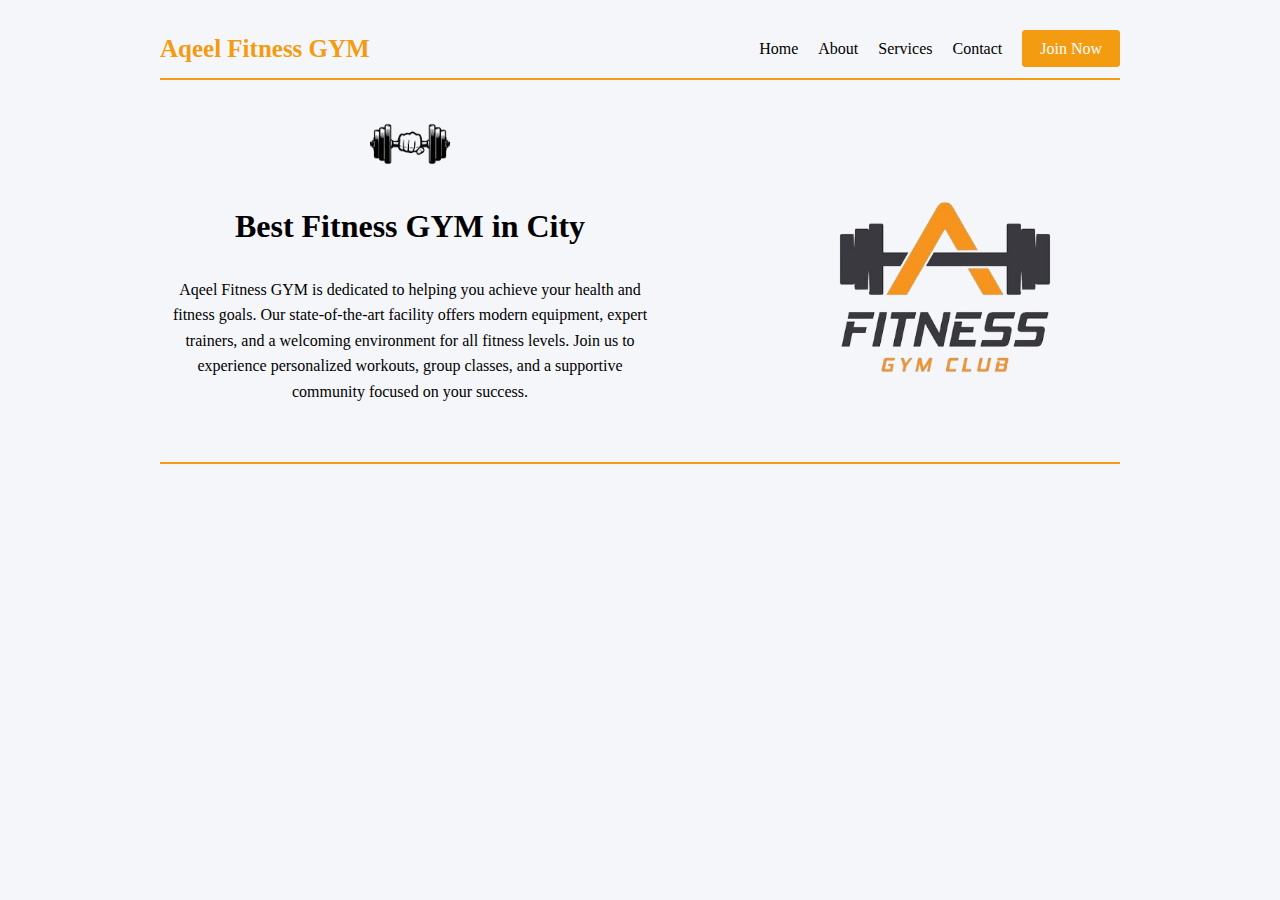
<file: WebPagesPractice/index.html>
<!DOCTYPE html>
<html lang="en">
<head>
    <link rel="stylesheet" href="style.css">
    <meta charset="UTF-8">
    <meta name="viewport" content="width=device-width, initial-scale=1.0">
    <title>TemplateWebsite</title>
</head>
<body>
    <div class="container">
        <header class="header">
            <nav class="elements">
                <div class="nav_title">
                    <h2 class="title">Aqeel Fitness GYM</h2>
                </div>

                <ul class="nav_list">
                    <li class="nav_item"><a href="#">Home</a></li>
                    <li class="nav_item"><a href="#">About</a></li>
                    <li class="nav_item"><a href="#">Services</a></li>
                    <li class="nav_item"><a href="#">Contact</a></li>
                    <li class="nav_item"><a href="#">Join Now</a></li>
                </ul>
            
            </nav>
        </header>

        <div class="section1">
            <div class="sec1Container1">
                <div class="image2">
                    <img src="images/image2.png" alt="image2">
                </div>
                <div class="sec1Title">
                    <h1 class="sectitle">Best Fitness GYM in City</h1>
                    <div class="content">
                    <p class="description">
                        Aqeel Fitness GYM is dedicated to helping you achieve your health and fitness goals. Our state-of-the-art facility offers modern equipment, expert trainers, and a welcoming environment for all fitness levels. Join us to experience personalized workouts, group classes, and a supportive community focused on your success.
                    </p>
                    </div>
                </div>
            </div>

            <div class="sec1Container2">
                <div class="image1">
                    <img src="images/image1.png" alt="image1">
            </div>
            </div>
        </div>
       
    </div>
</body>
</html>
</file>
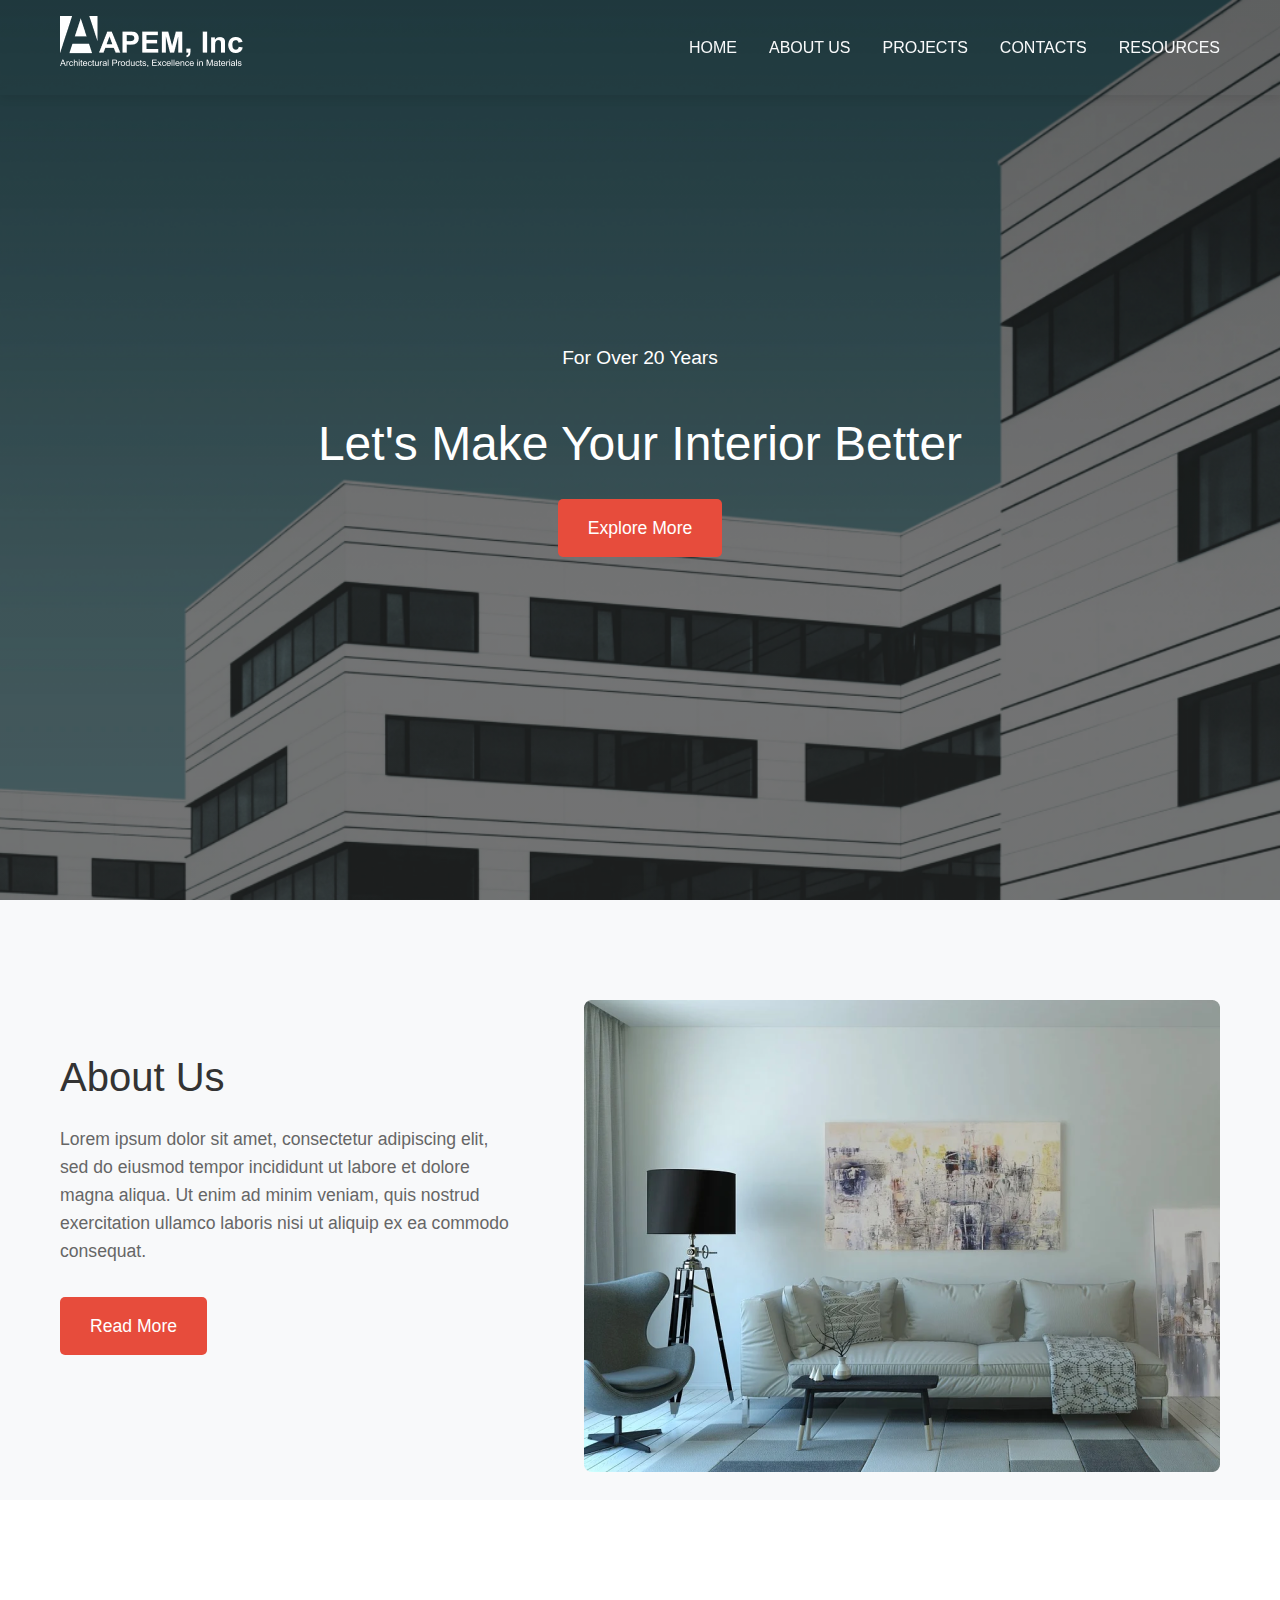
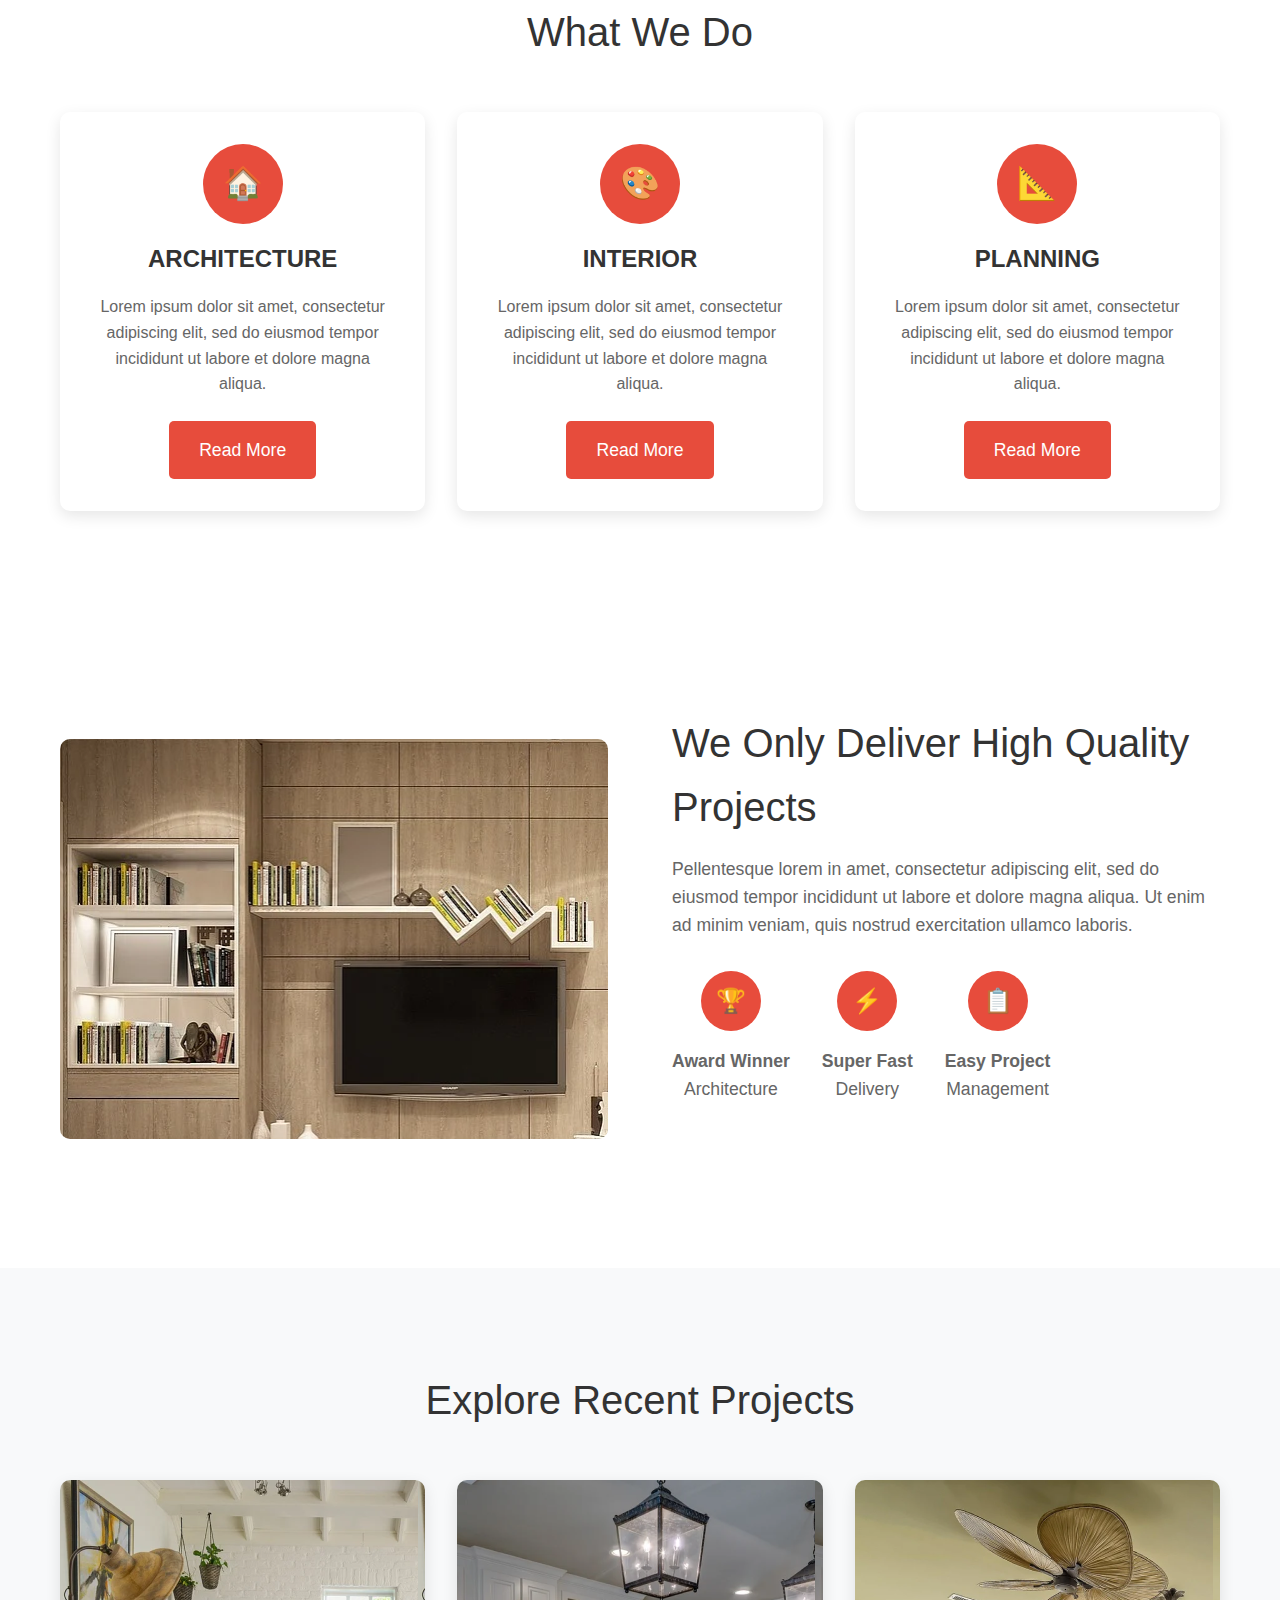
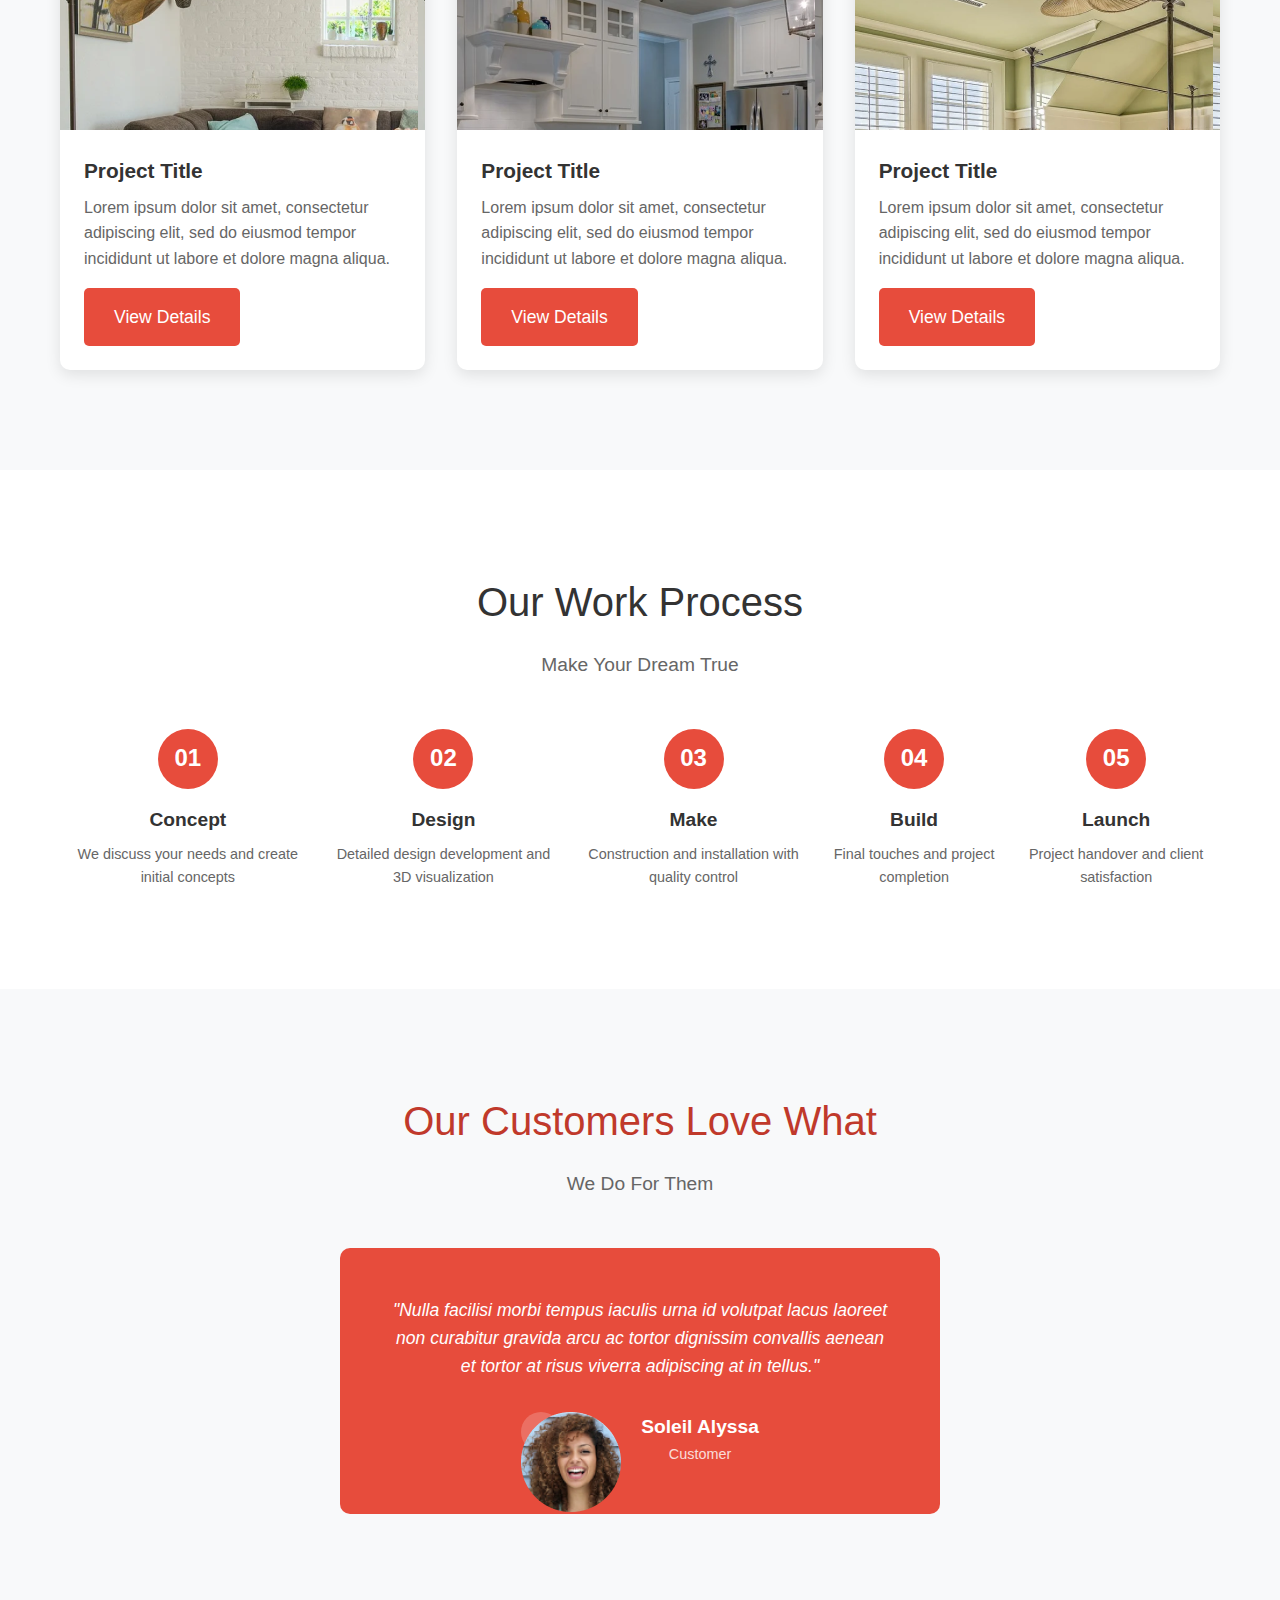
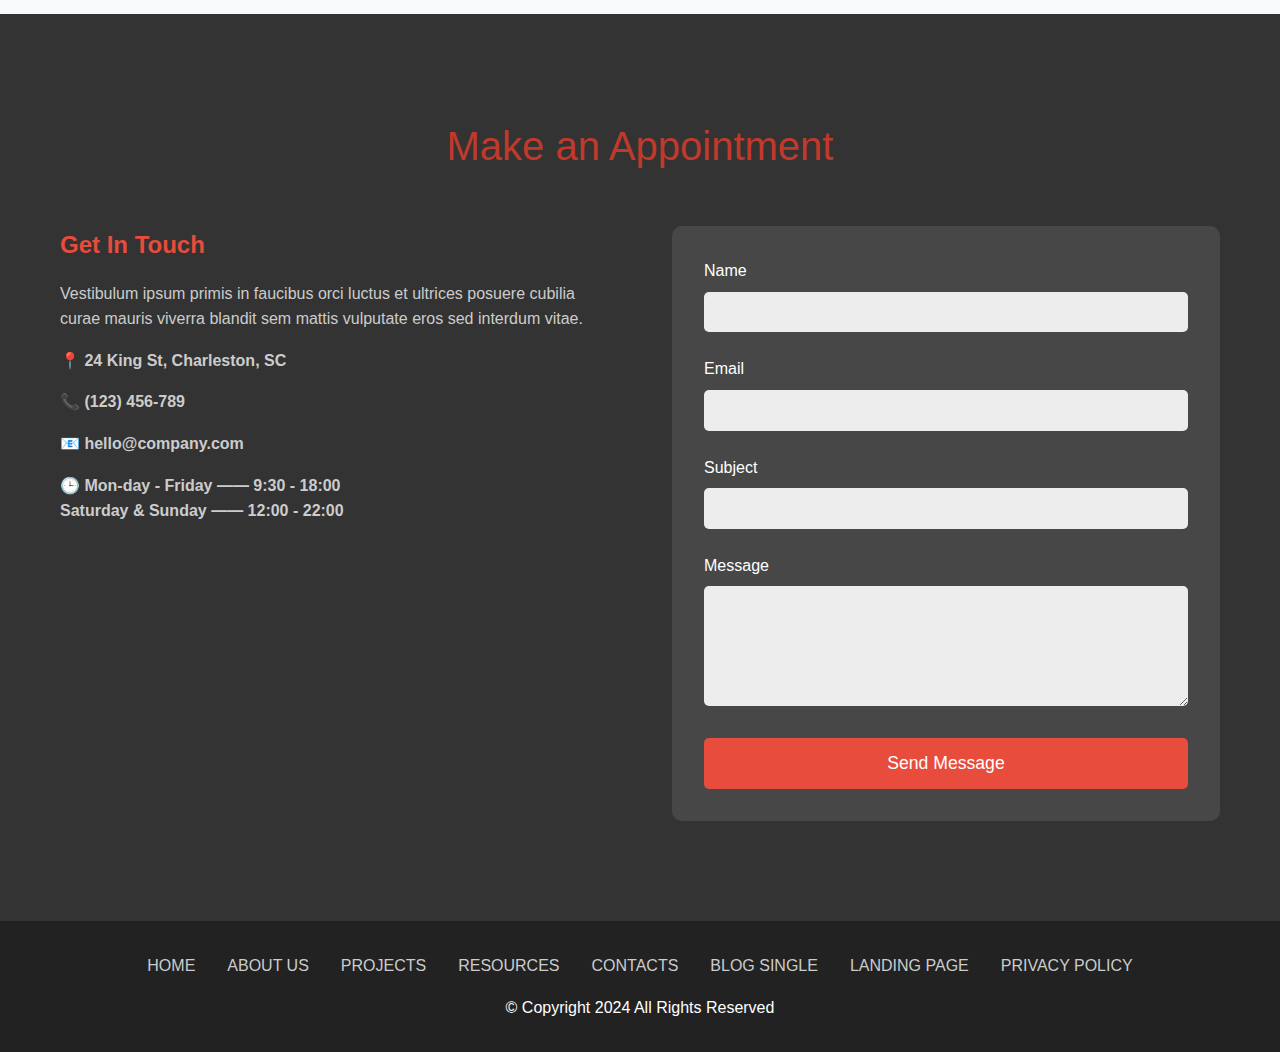
<file: Website-01/index.html>
<!DOCTYPE html>
<html lang="en">
<head>
    <meta charset="UTF-8">
    <meta name="viewport" content="width=device-width, initial-scale=1.0">
    <title>APEM - Interior Design</title>
    <link rel="stylesheet" href="style.css">
</head>
<body>


  

      <header>
        <nav class="container">
            <div class="logo"><img src="Images/Logo_White.png" alt=""></div>
            <ul class="nav-links">
                <li><a href="#home">HOME</a></li>
                <li><a href="#about">ABOUT US</a></li>
                <li><a href="#projects">PROJECTS</a></li>
                <li><a href="#contact">CONTACTS</a></li>
                <li><a href="#resources">RESOURCES</a></li>
            </ul>
            <div class="menu-toggle" onclick="toggleMenu()">
                <span></span>
                <span></span>
                <span></span>
            </div>
        </nav>
    </header>


    <section class="hero" id="home">
        <div class="container">
            <div class="hero-content">
                <p>For Over 20 Years</p>
                <h1>Let's Make Your Interior Better</h1>
                <a href="#contact" class="cta-button">Explore More</a>
            </div>
        </div>
    </section>
   


  
 
    

   <!-- about -->
    <section class="about" id="about">
        <div class="container">
            <div class="about-grid">
                <div class="about-content">
                    <h2>About Us</h2>
                    <p>Lorem ipsum dolor sit amet, consectetur adipiscing elit, sed do eiusmod tempor incididunt ut labore et dolore magna aliqua. Ut enim ad minim veniam, quis nostrud exercitation ullamco laboris nisi ut aliquip ex ea commodo consequat.</p>
                    <a href="#" class="cta-button">Read More</a>
                </div>
                <div class="about-image"><img src="Images/Bitmap.png" alt=""></div>
            </div>
        </div>
    </section>

<!-- services -->
    <section class="services">
        <div class="container">
            <h2>What We Do</h2>
            <div class="services-grid">
                <div class="service-card">
                    <div class="service-icon">🏠</div>
                    <h3>ARCHITECTURE</h3>
                    <p>Lorem ipsum dolor sit amet, consectetur adipiscing elit, sed do eiusmod tempor incididunt ut labore et dolore magna aliqua.</p>
                    <a href="#" class="cta-button">Read More</a>
                </div>
                <div class="service-card">
                    <div class="service-icon">🎨</div>
                    <h3>INTERIOR</h3>
                    <p>Lorem ipsum dolor sit amet, consectetur adipiscing elit, sed do eiusmod tempor incididunt ut labore et dolore magna aliqua.</p>
                    <a href="#" class="cta-button">Read More</a>
                </div>
                <div class="service-card">
                    <div class="service-icon">📐</div>
                    <h3>PLANNING</h3>
                    <p>Lorem ipsum dolor sit amet, consectetur adipiscing elit, sed do eiusmod tempor incididunt ut labore et dolore magna aliqua.</p>
                    <a href="#" class="cta-button">Read More</a>
                </div>
            </div>
        </div>
    </section>

    <!-- about 2 -->
    <section class="about" style="background: white;">
        <div class="container">
            <div class="about-grid">
                <div class="about-image" style="background: url(Images/Bitmap-5.png)"></div>
                <div class="about-content">
                    <h2>We Only Deliver High Quality Projects</h2>
                    <p>Pellentesque lorem in amet, consectetur adipiscing elit, sed do eiusmod tempor incididunt ut labore et dolore magna aliqua. Ut enim ad minim veniam, quis nostrud exercitation ullamco laboris.</p>
                    <div style="display: flex; gap: 2rem; margin: 2rem 0;">
                        <div style="text-align: center;">
                            <div class="service-icon" style="width: 60px; height: 60px; font-size: 1.5rem;">🏆</div>
                            <p><strong>Award Winner</strong><br>Architecture</p>
                        </div>
                        <div style="text-align: center;">
                            <div class="service-icon" style="width: 60px; height: 60px; font-size: 1.5rem;">⚡</div>
                            <p><strong>Super Fast</strong><br>Delivery</p>
                        </div>
                        <div style="text-align: center;">
                            <div class="service-icon" style="width: 60px; height: 60px; font-size: 1.5rem;">📋</div>
                            <p><strong>Easy Project</strong><br>Management</p>
                        </div>
                    </div>
                </div>
            </div>
        </div>
    </section>

    <!-- Projects  -->
    <section class="projects" id="projects">
        <div class="container">
            <h2>Explore Recent Projects</h2>
            <div class="projects-grid">
                <div class="project-card">
                    <div class="project-image" style="background:url(Images/Bitmap-1.png)"></div>
                    <div class="project-content">
                        <h3>Project Title</h3>
                        <p>Lorem ipsum dolor sit amet, consectetur adipiscing elit, sed do eiusmod tempor incididunt ut labore et dolore magna aliqua.</p>
                        <a href="#" class="cta-button">View Details</a>
                    </div>
                </div>
                <div class="project-card">
                    <div class="project-image" style="background: url(Images/Bitmap-2.png);"></div>
                    <div class="project-content">
                        <h3>Project Title</h3>
                        <p>Lorem ipsum dolor sit amet, consectetur adipiscing elit, sed do eiusmod tempor incididunt ut labore et dolore magna aliqua.</p>
                        <a href="#" class="cta-button">View Details</a>
                    </div>
                </div>
                <div class="project-card">
                    <div class="project-image" style="background: url(Images/Bitmap-3.png);"></div>
                    <div class="project-content">
                        <h3>Project Title</h3>
                        <p>Lorem ipsum dolor sit amet, consectetur adipiscing elit, sed do eiusmod tempor incididunt ut labore et dolore magna aliqua.</p>
                        <a href="#" class="cta-button">View Details</a>
                    </div>
                </div>
            </div>
        </div>
    </section>

    <!-- Processes -->
    <section class="process">
        <div class="container">
            <h2>Our Work Process</h2>
            <p class="process-subtitle">Make Your Dream True</p>
            <div class="process-steps">
                <div class="process-step">
                    <div class="step-number">01</div>
                    <h3>Concept</h3>
                    <p>We discuss your needs and create initial concepts</p>
                </div>
                <div class="process-step">
                    <div class="step-number">02</div>
                    <h3>Design</h3>
                    <p>Detailed design development and 3D visualization</p>
                </div>
                <div class="process-step">
                    <div class="step-number">03</div>
                    <h3>Make</h3>
                    <p>Construction and installation with quality control</p>
                </div>
                <div class="process-step">
                    <div class="step-number">04</div>
                    <h3>Build</h3>
                    <p>Final touches and project completion</p>
                </div>
                <div class="process-step">
                    <div class="step-number">05</div>
                    <h3>Launch</h3>
                    <p>Project handover and client satisfaction</p>
                </div>
            </div>
        </div>
    </section>

    <!-- reviews -->
    <section class="testimonials">
        <div class="container">
            <h2>Our Customers Love What</h2>
            <p class="testimonials-subtitle">We Do For Them</p>
            <div class="testimonial-card">
                <div class="testimonial-content">
                    "Nulla facilisi morbi tempus iaculis urna id volutpat lacus laoreet non curabitur gravida arcu ac tortor dignissim convallis aenean et tortor at risus viverra adipiscing at in tellus."
                </div>
                <div class="testimonial-author">
                    <div class="author-avatar">
                        <img src="Images/Bitmap-8.png" alt="" >
                    </div>
                    <div class="author-info">
                        <h4>Soleil Alyssa</h4>
                        <p>Customer</p>
                    </div>
                </div>
            </div>
        </div>
    </section>

    <!-- Contact  -->
    <section class="contact" id="contact">
        <div class="container">
            <h2>Make an Appointment</h2>
            <div class="contact-grid">
                <div class="contact-info">
                    <h3>Get In Touch</h3>
                    <p>Vestibulum ipsum primis in faucibus orci luctus et ultrices posuere cubilia curae mauris viverra blandit sem mattis vulputate eros sed interdum vitae.</p>
                    <p><strong>📍 24 King St, Charleston, SC</strong></p>
                    <p><strong>📞 (123) 456-789</strong></p>
                    <p><strong>📧 hello@company.com</strong></p>
                    <p><strong>🕒 Mon-day - Friday —— 9:30 - 18:00<br>Saturday & Sunday —— 12:00 - 22:00</strong></p>
                </div>
                <div class="contact-form">
                    <form>
                        <div class="form-group">
                            <label>Name</label>
                            <input type="text" required>
                        </div>
                        <div class="form-group">
                            <label>Email</label>
                            <input type="email" required>
                        </div>
                        <div class="form-group">
                            <label>Subject</label>
                            <input type="text" required>
                        </div>
                        <div class="form-group">
                            <label>Message</label>
                            <textarea required></textarea>
                        </div>
                        <button type="submit" class="cta-button" style="width: 100%;">Send Message</button>
                    </form>
                </div>
            </div>
        </div>
    </section>

    <!-- footer -->
    <footer>
        <div class="container">
            <div class="footer-links">
                <a href="#home">HOME</a>
                <a href="#about">ABOUT US</a>
                <a href="#projects">PROJECTS</a>
                <a href="#resources">RESOURCES</a>
                <a href="#contact">CONTACTS</a>
                <a href="#">BLOG SINGLE</a>
                <a href="#">LANDING PAGE</a>
                <a href="#">PRIVACY POLICY</a>
            </div>
            <p>&copy; Copyright 2024 All Rights Reserved</p>
        </div>
    </footer>

</body>
</html>
</file>
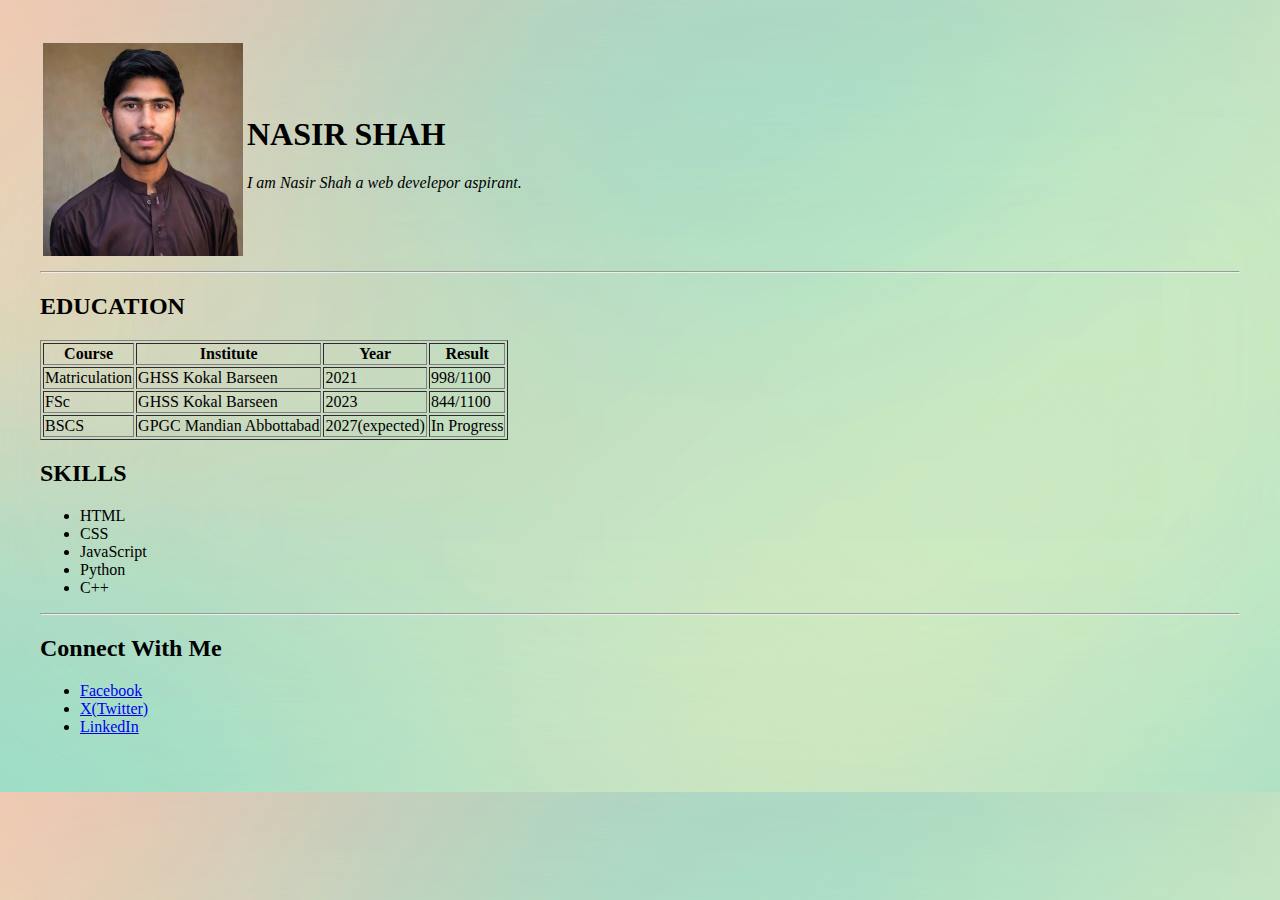
<file: resume.html>
<!DOCTYPE html>
<html lang="en">
<head>
    <meta charset="UTF-8">
    <meta name="viewport" content="width=device-width, initial-scale=1.0">
    <title>Document</title>
</head>
<style>
    body{
        background-image: url('images/background.jpg');
        background-size: cover;
        margin: 20px;
        padding: 20px;
    }
</style>
<body>
    
    <table>
        <tr>
            <td><img width = 200 src="images/nasirshah.png" alt="Nasir Shah"></td>
            <td> <h1>NASIR SHAH</h1>
    <p><i>  I am Nasir Shah a web develepor aspirant.</i></p>
    </td>
    </tr>
    


    </table>
    <hr>
    <!-- Resume section ends -->
    

    <h2>EDUCATION</h2>
    <table border="">
        <tr>
            <th>Course</th>
            <th>Institute</th>
            <th>Year</th>
            <th>Result</th>
        </tr>
        <tr>
            <td>Matriculation</td>
            <td>GHSS Kokal Barseen</td>
            <td>2021</td>
            <td>998/1100</td>
        </tr>
        <tr>
            <td>FSc</td>
            <td>GHSS Kokal Barseen</td>
            <td>2023</td>
            <td>844/1100</td>
        </tr>
        <tr>
            <td>BSCS</td>
            <td>GPGC Mandian Abbottabad</td>
            <td>2027(expected)</td>
            <td>In Progress</td>
        </tr>
    </table>

    <!-- section ends -->

    <h2>SKILLS</h2>
    <ul>
        <li>HTML</li>
        <li>CSS</li>
        <li>JavaScript</li>
        <li>Python</li>
        <li>C++</li>
    </ul>
    <hr>

    <!-- section ends -->

    <div class="connect-section">
    <h2>Connect With Me</h2>

    <ul>
        <li><a href="https://www.facebook.com/SyedNasirAliShah" target="_blank">Facebook</a></li>
        <li><a href="https://www.x.com/nasirrshah" target="_blank">X(Twitter)</a></li>
        <li><a href="https://www.linkedin.com/in/syednasiralishah" target="_blank">LinkedIn</a></li>
</div>
</body>
</html>
</file>
<file: WebPagesPractice/style.css>
/* structure layout */

*{
    margin: 0;
    padding: 0;
    box-sizing: border-box;
}

body{
    font-family: 'Times New Roman', Times, serif;
    background: #f5f6fa;
}

.container{
    max-width: 1000px;
    margin: 0 auto;
    padding: 20px;
}

.section1 {
    display: flex;
    flex-direction: row;
    gap: 110px;
    border-bottom: 2px solid #f39c12;
}

.section2{
    padding-bottom: 40px;
    border-bottom: 2px solid orange;
}

.section3{
    padding-bottom: 40px;
    border-bottom: 2px solid orange;
}


/* headers layouts */

.elements{
    display: flex;
    justify-content: space-between;
    align-items: center;
    /* background: #fff;  */
    padding: 15px 0;
    margin: 0 auto;

    border-bottom: 2px solid #f39c12; 
}
.title {
  font-size: 25px;
  font-weight: bold;
  color: #f39c12;
}


nav ul{
    display: flex;
    list-style: none;
    gap: 20px;
}

nav ul li a{
    text-decoration: none;
    color: black;
}
nav ul li a:hover{
    color: #f39c12;
}

nav ul li:last-child a {
    background: #f39c12;
    color: #fff;
    border: 2px solid #f39c12;
    padding: 8px 16px;
    border-radius: 4px;
    transition: background 0.3s, color 0.3s;
}
nav ul li:last-child a:hover {
  background: #fff;
  color: #f39c12;
}


/* Section 1 */


.image2 img{
    width: 80px;
    height: auto;
    display: block;
    margin-top: 2rem;

}

.sectitle{
    margin-top: 2rem;
}

.description{
    margin: 2rem 0;
    line-height: 1.6;
    text-align: center;
}


.image1 img{
    width: 350px;
    height: auto;
    display: block;
    margin-top: 2rem;

}

.sec1Container1 {
    display: flex;
    flex-direction: column;
    align-items: center; 
    justify-content: center; 
    text-align: center; 
    height: 100%; 
}

.sec1Container2{
    display: flex;
    flex-direction: column;
    align-items: center; 
    justify-content: center; 
    text-align: center; 
    height: 100%;
}



/* section2 */

.section2 .title{
    text-align: center;
    margin-top: 2rem;
    color: black;
}

.pricing-row{
    display: flex;
    gap: 5rem;
    justify-content: center;

}

.plan{
    border: 1px solid #f39c12;
    border-radius: 8px;
    /* padding: 1.5rem; */
    width: 180px;
    box-shadow: 0 2px 8px rgba(243, 156, 18, 0.08);
    text-align: center;
    padding-bottom: 0.5rem;
}

.plan h2 {
    margin-bottom: 1rem;
    font-size: 1.3rem;
    font-weight: bold;
}
.plan1 h2{
    border-bottom: 1px solid #f39c12;
    padding-bottom: 0.5rem;
    padding-top: 0.5rem;
}

.pricing-row .plan:last-child .plan1 h2{
    background-color: orange;
    border-top-left-radius: 8px;
    border-top-right-radius: 8px;
}

.plan p {
    /* color: #6a626e; */
    font-size: 1rem;
    line-height: 1.3;
    margin: 0 0.5rem;
}
button{
    margin-top: 1rem;
}
.pricing-row .plan:first-child .plan-btn {
    background: #fff;
    color: black;
    border: 2px solid #f39c12;
    font-weight: bold;
    cursor: pointer;
    background-color: lightgray;
    transition: background 0.3s, color 0.3s;
}

.plan-btn {
    background: #f39c12;
    color: #fff;
    border: 2px solid #f39c12;
    padding: 6px 16px;
    border-radius: 8px;
    font-weight: bold;
    cursor: pointer;
    transition: background 0.3s, color 0.3s;
    margin-top: 1rem;
    width: 150px;
    text-align: center;
}

.plan-btn:hover {
    background: #fff;
    color: #f39c12;
}


/* section3 */

.content h1{
    text-align: center;
    margin-top: 2rem;
    color: black;
}

.table{
    width: 80%;
    border-collapse: collapse;
    margin-top: 2rem;
    margin: auto;
}
.tableContent{
    margin-top:35px;
}

.table th, .table td{
    padding: 5px 20px;
    text-align: center;
}

.table td:first-child{
    padding: 0;
    font-weight: bold;
    text-align: left;
}

.table td:last-child{
    padding-left: 10%; 
    padding-right: 0px;
    text-align: center;
}
.table th:last-child{
    padding: 0;
    text-align: right;
}
.table tr{
    border-bottom: 2px solid #f31212;
}
</file>
<file: Website-01/style.css>
/* Main layout */
  
  * {
            margin: 0;
            padding: 0;
            box-sizing: border-box;
        }

        body {
            font-family: 'Arial', sans-serif;
            line-height: 1.6;
            color: #333;
        }

        .container {
            max-width: 1200px;
            margin: 0 auto;
            padding: 0 20px;
        }

        /* Header */
        header {

            padding: 1rem 0;
            position: fixed;
            width: 100%;
            top: 0;
            z-index: 1000;
            box-shadow: 0 2px 10px rgba(0,0,0,0.1);
        }
        .logo {
            font-size: 1.5rem;
            font-weight: bold;
            color: #333;
        }

        nav {
            color: #f8f9fa;
            display: flex;
            justify-content: space-between;
            align-items: center;
        }

        

        .nav-links {
            display: flex;
            list-style: none;
            gap: 2rem;
        }

        .nav-links a {
            text-decoration: none;
            color:#f8f9fa;
            font-weight: 500;
            transition: color 0.3s;
        }

        .nav-links a:hover {
            color: #e74c3c;
        }

        .menu-toggle {
            display: none;
            flex-direction: column;
            cursor: pointer;
        }

        .menu-toggle span {
            width: 25px;
            height: 3px;
            background: #333;
            margin: 3px 0;
            transition: 0.3s;
        }


        /* Hero  */
        .hero {
          background: linear-gradient(rgba(0,0,0,0.3), rgba(0,0,0,0.3)),url(Images/couch-1835923_1920.png);
            height: 100vh;
            display: flex;
            align-items: center;
            color: white;
            text-align: center;
            background-size: cover;
            background-position: center;
            position: relative;
        }

        .hero-content h1 {
            font-size: 3rem;
            margin-bottom: 1rem;
            font-weight: 300;
        }

        .hero-content p {
            font-size: 1.2rem;
            margin-bottom: 2rem;
            max-width: 600px;
            margin-left: auto;
            margin-right: auto;
        }

        .cta-button {
            background: #e74c3c;
            color: white;
            padding: 15px 30px;
            border: none;
            border-radius: 5px;
            font-size: 1.1rem;
            cursor: pointer;
            transition: background 0.3s;
            text-decoration: none;
            display: inline-block;
        }

        .cta-button:hover {
            background: #c0392b;
        }

        /* about  */
        .about {
            padding: 100px 0;
            background: #f8f9fa;
        }

        .about-grid {
            display: grid;
            grid-template-columns: 1fr 1fr;
            gap: 4rem;
            align-items: center;
        }

        .about-content h2 {
            font-size: 2.5rem;
            margin-bottom: 1rem;
            font-weight: 300;
        }

        .about-content p {
            font-size: 1.1rem;
            color: #666;
            margin-bottom: 2rem;
        }

        .about-image {
            height: 400px;
            background-size: cover;
            background-position: center;
            border-radius: 10px;
        }

        /* Services */
        .services {
            padding: 100px 0;
        }

        .services h2 {
            text-align: center;
            font-size: 2.5rem;
            margin-bottom: 3rem;
            font-weight: 300;
        }

        .services-grid {
            display: grid;
            grid-template-columns: repeat(auto-fit, minmax(300px, 1fr));
            gap: 2rem;
        }

        .service-card {
            background: white;
            padding: 2rem;
            border-radius: 10px;
            box-shadow: 0 5px 15px rgba(0,0,0,0.1);
            text-align: center;
            transition: transform 0.3s;
        }

        .service-card:hover {
            transform: translateY(-5px);
        }

        .service-icon {
            width: 80px;
            height: 80px;
            background: #e74c3c;
            border-radius: 50%;
            margin: 0 auto 1rem;
            display: flex;
            align-items: center;
            justify-content: center;
            color: white;
            font-size: 2rem;
        }

        .service-card h3 {
            font-size: 1.5rem;
            margin-bottom: 1rem;
            color: #333;
        }

        .service-card p {
            color: #666;
            margin-bottom: 1.5rem;
        }

        /* projects*/
        .projects {
            padding: 100px 0;
            background: #f8f9fa;
        }

        .projects h2 {
            text-align: center;
            font-size: 2.5rem;
            margin-bottom: 3rem;
            font-weight: 300;
        }

        .projects-grid {
            display: grid;
            grid-template-columns: repeat(auto-fit, minmax(350px, 1fr));
            gap: 2rem;
        }

        .project-card {
            background: white;
            border-radius: 10px;
            overflow: hidden;
            box-shadow: 0 5px 15px rgba(0,0,0,0.1);
            transition: transform 0.3s;
        }

        .project-card:hover {
            transform: translateY(-5px);
        }

        .project-image {
            height: 250px;
            background-size: cover;
            background-position: center;
        }

        .project-content {
            padding: 1.5rem;
        }

        .project-content h3 {
            font-size: 1.3rem;
            margin-bottom: 0.5rem;
        }

        .project-content p {
            color: #666;
            margin-bottom: 1rem;
        }

        /* Processes */
        .process {
            padding: 100px 0;
        }

        .process h2 {
            text-align: center;
            font-size: 2.5rem;
            margin-bottom: 1rem;
            font-weight: 300;
        }

        .process-subtitle {
            text-align: center;
            font-size: 1.2rem;
            color: #666;
            margin-bottom: 3rem;
        }

        .process-steps {
            display: flex;
            justify-content: space-between;
            align-items: center;
            position: relative;
        }

        .process-steps::before {
            content: '';
            position: absolute;
            top: 50%;
            left: 0;
            right: 0;
            height: 2px;
            background: #e74c3c;
            z-index: 1;
        }

        .process-step {
            text-align: center;
            position: relative;
            z-index: 2;
            background: white;
            padding: 0 1rem;
        }

        .step-number {
            width: 60px;
            height: 60px;
            background: #e74c3c;
            color: white;
            border-radius: 50%;
            display: flex;
            align-items: center;
            justify-content: center;
            font-size: 1.5rem;
            font-weight: bold;
            margin: 0 auto 1rem;
        }

        .process-step h3 {
            font-size: 1.2rem;
            margin-bottom: 0.5rem;
        }

        .process-step p {
            color: #666;
            font-size: 0.9rem;
        }

        /* reviews */
        .testimonials {
            padding: 100px 0;
            background: #f8f9fa;
        }

        .testimonials h2 {
            color: #c0392b;
            text-align: center;
            font-size: 2.5rem;
            margin-bottom: 1rem;
            font-weight: 300;
        }

        .testimonials-subtitle {
            text-align: center;
            font-size: 1.2rem;
            color: #666;
            margin-bottom: 3rem;
        }

        .testimonial-card {
            background: #e74c3c;
            color: white;
            padding: 3rem;
            border-radius: 10px;
            text-align: center;
            max-width: 600px;
            margin: 0 auto;
        }

        .testimonial-content {
            
            font-size: 1.1rem;
            margin-bottom: 2rem;
            font-style: italic;
        }

        .testimonial-author {
            display: flex;
            align-items: center;
            justify-content: center;
            gap: 5rem;
        }

        .author-avatar {
            margin-top: -15px;
            width: 40px;
            height: 40px;
            background: rgba(255,255,255,0.2);
            border-radius: 50%;
        }

        .author-info h4 {
            font-size: 1.2rem;
        }

        .author-info p {
            font-size: 0.9rem;
            opacity: 0.8;
        }

        /* Contact us */
        .contact {
            padding: 100px 0;
            background: #333;
            color: white;
        }

        .contact h2 {
            color: #c0392b;
            text-align: center;
            font-size: 2.5rem;
            margin-bottom: 3rem;
            font-weight: 300;
        }

        .contact-grid {
            display: grid;
            grid-template-columns: 1fr 1fr;
            gap: 4rem;
        }

        .contact-info h3 {
            font-size: 1.5rem;
            margin-bottom: 1rem;
            color: #e74c3c;
        }

        .contact-info p {
            margin-bottom: 1rem;
            color: #ccc;
        }

        .contact-form {
            background: rgba(255,255,255,0.1);
            padding: 2rem;
            border-radius: 10px;
        }

        .form-group {
            margin-bottom: 1.5rem;
        }

        .form-group label {
            display: block;
            margin-bottom: 0.5rem;
        }

        .form-group input,
        .form-group textarea {
            width: 100%;
            padding: 0.8rem;
            border: none;
            border-radius: 5px;
            background: rgba(255,255,255,0.9);
            color: #333;
        }

        .form-group textarea {
            height: 120px;
            resize: vertical;
        }

        /* footer */
        footer {
            background: #222;
            color: white;
            padding: 2rem 0;
            text-align: center;
        }

        .footer-links {
            display: flex;
            justify-content: center;
            gap: 2rem;
            margin-bottom: 1rem;
        }

        .footer-links a {
            color: #ccc;
            text-decoration: none;
            transition: color 0.3s;
        }

        .footer-links a:hover {
            color: #e74c3c;
        }

        /* Responsive (media queries) */
        @media (max-width: 768px) {
            .nav-links {
                display: none;
                position: absolute;
                top: 100%;
                left: 0;
                width: 100%;
                background: white;
                flex-direction: column;
                padding: 1rem;
                box-shadow: 0 2px 10px rgba(0,0,0,0.1);
            }

            .nav-links.active {
                display: flex;
            }

            .menu-toggle {
                display: flex;
            }

            .hero-content h1 {
                font-size: 2rem;
            }

            .hero-content p {
                font-size: 1rem;
            }

            .about-grid,
            .contact-grid {
                grid-template-columns: 1fr;
                gap: 2rem;
            }

            .projects-grid {
                grid-template-columns: 1fr;
            }

            .process-steps {
                flex-direction: column;
                gap: 2rem;
            }

            .process-steps::before {
                display: none;
            }

            .services-grid {
                grid-template-columns: 1fr;
            }

            .container {
                padding: 0 15px;
            }

            section {
                padding: 60px 0 !important;
            }
        }

        @media (max-width: 480px) {
            .hero-content h1 {
                font-size: 1.8rem;
            }

            .about-content h2,
            .services h2,
            .projects h2,
            .process h2,
            .testimonials h2,
            .contact h2 {
                font-size: 2rem;
            }

            .testimonial-card {
                padding: 2rem 1rem;
            }

            .contact-form {
                padding: 1rem;
            }
        }
</file>
